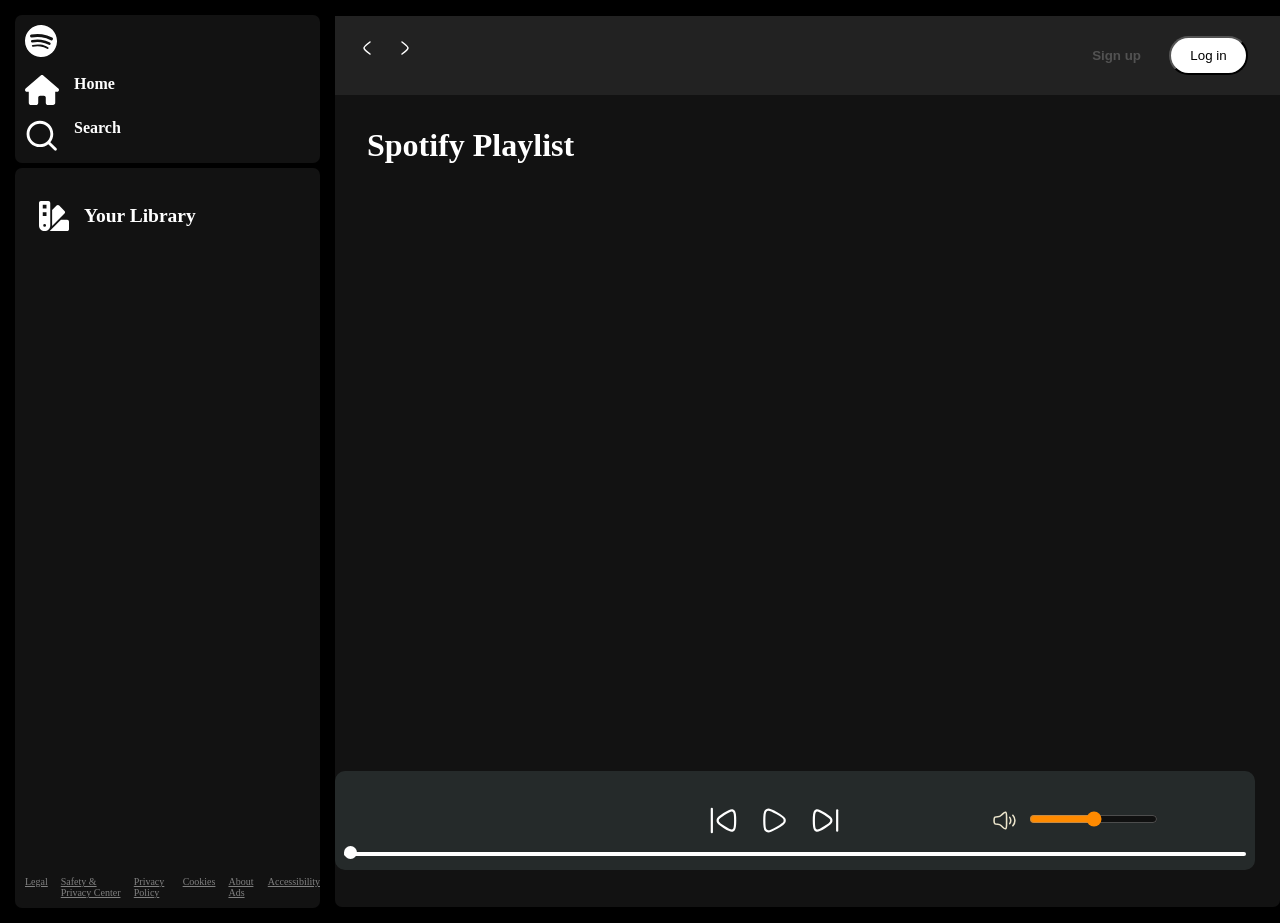
<file: index.html>
<!DOCTYPE html>
<html lang="en">

<head>
  <meta charset="UTF-8" />
  <meta name="viewport" content="width=device-width, initial-scale=1.0" />
  <title>Spotify Clone</title>
  <link rel="stylesheet" href="style.css" />
  <link rel="stylesheet" href="utility.css" />
  <!-- Include Font Awesome for social icons -->
  <link rel="stylesheet" href="https://cdnjs.cloudflare.com/ajax/libs/font-awesome/6.6.0/css/all.min.css" />
  <!-- link script file -->
  <script src="script.js" defer></script>
</head>

<body>
  <div class="container flex bg-black">
    <div class="left">
      <div class="close">
        <img width="30" class="invert" src="close.svg" alt="">
      </div>
      <div class="home bg-grey rounded m-1 p-1">
        <img class="invert" src="logo.svg" alt="logo" />
        <ul>
          <li><img class="invert" src="home.svg" alt="home" />Home</li>
          <li><img class="invert" src="search.svg" alt="search" />Search</li>
        </ul>
      </div>
      <div class="library bg-grey rounded m-1 p-1">
        <div class="heading">
          <img class="invert" src="playlist.svg" alt="playlist" />
          <h2>Your Library</h2>

        </div>
        <div class="songList">
          <ul>

          </ul>
        </div>
        <div class="footer">
          <div>
            <a href="https://www.spotify.com/in-en/legal/"><span>Legal</span></a>
          </div>

          <div>
            <a href="https://www.spotify.com/in-en/safetyandprivacy/">
              <span>Safety &amp; Privacy Center</span>
            </a>
          </div>

          <div>
            <a href="https://www.spotify.com/in-en/legal/privacy-policy/">
              <span>Privacy Policy</span>
            </a>
          </div>

          <div>
            <a href="https://www.spotify.com/in-en/legal/cookies-policy/">
              <span>Cookies</span>
            </a>
          </div>

          <div>
            <a href="https://www.spotify.com/in-en/legal/privacy-policy/#s3">
              <span>About Ads</span>
            </a>
          </div>

          <div>
            <a href="https://www.spotify.com/in-en/accessibility/">
              <span>Accessibility</span>
            </a>
          </div>
        </div>
      </div>
    </div>

    <div class="right bg-grey rounded">
      <div class="header">
        <div class="nav">
          <div class="hamburgerContainer">
            <img width="40" class="invert hamburger" src="hamburger.svg" alt="">

            <svg xmlns="http://www.w3.org/2000/svg" viewBox="0 0 24 24" width="24" height="24" color="#000000"
              fill="none">
              <path d="M15 6C15 6 9.00001 10.4189 9 12C8.99999 13.5812 15 18 15 18" stroke="#ffffff" stroke-width="1.5"
                stroke-linecap="round" stroke-linejoin="round" />
            </svg>

            <svg xmlns="http://www.w3.org/2000/svg" viewBox="0 0 24 24" width="24" height="24" color="#000000"
              fill="none">
              <path d="M9.00005 6C9.00005 6 15 10.4189 15 12C15 13.5812 9 18 9 18" stroke="#ffffff" stroke-width="1.5"
                stroke-linecap="round" stroke-linejoin="round"></path>
            </svg>
          </div>
        </div>
        <div class="buttons">
          <button class="signupbtn">Sign up</button>
          <button class="loginbtn">Log in</button>
        </div>
      </div>
      <div class="spotifyPlaylists">
        <h1>Spotify Playlist</h1>
        <div class="cardContainer">



        </div>

      </div>
      <div class="playbar">
        <div class="seekbar">
          <div class="circle">

          </div>
        </div>
        <div class="abovebar">


          <div class="songinfo">

          </div>
          <div class="songbuttons">
            <img width="35" id="previous" src="./previous.svg" alt="">
            <img width="35" id="play" src="./play.svg" alt="">
            <img width="35" id="next" src="./next.svg" alt="">
          </div>
          <div class="timevol">
            <div class="songtime">

            </div>
            <div class="volume">
              <img width="25" src="volume.svg" alt="">
              <div class="range">
                <input type="range" name="volume">
              </div>
            </div>
          </div>
        </div>
      </div>
    </div>
  </div>
  </div>
</body>

</html>
</file>
<file: style.css>
:root {
  --a: 0;
}

* {
  margin: 0;
  padding: 0;
}

.close {
  display: none;
}

body {
  background-color: black;
  color: white;
}

.left {
  width: 25vw;
  padding: 10px;
}

.right {
  width: 75vw;
}

.home ul li {
  display: flex;
  gap: 15px;
  width: 34px;
  list-style: none;
  padding-top: 14px;
  font-weight: bold;
}

.heading {
  display: flex;
  gap: 15px;
  width: 100%;
  list-style: none;
  padding-top: 14px;
  padding: 23px 14px;
  font-weight: bold;
  align-items: center;
  font-size: 13px;
}

.heading img {
  width: 30px;
}

.library {
  min-height: 80vh;
  position: relative;
}

.footer {
  display: flex;
  font-size: 10px;
  color: grey;
  gap: 13px;
  position: absolute;
  bottom: 0;
  padding: 10px 0;
}

.footer a {
  color: gray;
}

.right {
  margin: 16px 0;
  position: relative;
}

.header {
  display: flex;
  justify-content: space-between;
  background-color: rgb(34, 34, 34);
}

.header > * {
  padding: 20px;
}

.spotifyPlaylists {
  padding: 16px;
}

.spotifyPlaylists h1 {
  padding: 16px;
}

.cardContainer {
  margin: 30px;
  display: flex;
  gap: 10px;
  flex-wrap: wrap;
  overflow-y: auto;
  max-height: 60vh;
}

::-webkit-scrollbar {
  width: 12px;
}

::-webkit-scrollbar-track {
  background: #1e1e1e;
}

::-webkit-scrollbar-thumb {
  background-color: #555;
  border-radius: 6px;
  border: 3px solid #1e1e1e;
}

::-webkit-scrollbar-thumb:hover {
  background-color: #777;
}

.card {
  width: 200px;
  padding: 10px;
  border-radius: 5px;
  background-color: #252225;
  position: relative;
  transition: all 0.9s;
}

.card:hover {
  background-color: rgb(105, 103, 103);
  cursor: pointer;
  --a: 1;
}

.card > * {
  padding-top: 10px;
}

.card img {
  width: 100%;
  object-fit: contain;
}

.play {
  width: 40px;
  height: 40px;
  background-color: #1fdf64;
  border-radius: 50%;
  display: flex;
  align-items: center;
  justify-content: center;
  padding: 4px;
  position: absolute;
  bottom: 88px;
  right: 17px;
  opacity: var(--a);
  transition: all 1s ease-out;
}

.buttons > * {
  margin: 0 12px;
}

.signupbtn {
  background-color: rgb(34, 34, 34);
  color: rgb(82, 82, 82);
  font-weight: bold;
  border: none;
  outline: none;
  cursor: pointer;
}

.signupbtn:hover {
  font-size: 16px;
  color: white;
}

.loginbtn {
  background-color: white;
  border-radius: 21px;
  color: black;
  padding: 10px;
  width: 79px;
  cursor: pointer;
  font-size: 16;
}

.loginbtn:hover {
  font-weight: bold;
  font-size: 17px;
}

.playbar {
  position: fixed;
  bottom: 30px;
  filter: invert(1);
  background: #dad5d5;
  border-radius: 10px;
  width: 90%;
  padding: 12px;
  width: 70vw;
  min-height: 40px;
  display: flex;
  justify-content: center;
  align-items: center;
}

.songbuttons {
  display: flex;
  justify-content: center;
  gap: 16px;
}

.songList {
  height: 544px;
  overflow: auto;
  margin-bottom: 44px;
}

.hamburger {
  display: none;
  cursor: pointer;
}

.hamburgerContainer {
  display: flex;
  justify-content: center;
  align-items: center;
  gap: 14px;
}

.songList ul {
  padding: 0 12px;
}

.songList ul li {
  list-style-type: decimal;
  display: flex;
  gap: 12px;
  cursor: pointer;
  padding: 12px 0;
  border: 1px solid white;
  margin: 12px 0;
  border-radius: 5px;
  justify-content: space-between;
}

.songList .info {
  font-size: 13px;
  width: 344px;
}

.info div {
  word-break: break-all;
}

.playnow {
  display: flex;
  justify-content: center;
  align-items: center;
}
.playnow span {
  font-size: 15px;
  width: 64px;
  padding: 12px;
}

.seekbar {
  height: 4px;
  width: 98%;
  background: black;
  border-radius: 10px;
  position: absolute;
  bottom: 8px;
  margin: 6px;
  cursor: pointer;
}

.circle {
  width: 13px;
  height: 13px;
  border-radius: 13px;
  background-color: black;
  position: relative;
  bottom: 6px;
  left: 0%;
  transition: left 0.5s;
}

.songbuttons img {
  cursor: pointer;
}

.timevol {
  display: flex;
  justify-content: space-evenly;
  align-items: center;
}

.songinfo {
  color: black;
  padding: 0 12px;
  width: 250px;
}

.songtime {
  width: 125px;
  color: black;
  padding: 0 12px;
}

.volume {
  display: flex;
  justify-content: center;
  align-items: center;
  gap: 12px;
  cursor: pointer;
}

.range input {
  cursor: pointer;
}

.abovebar {
  display: flex;
  justify-content: space-between;
  margin: 20px 0;
}

@media (max-width: 1200px) {
  .left {
    position: absolute;
    left: -130%;
    transition: all 0.3s;
    z-index: 1;
    width: 373px;
    background-color: black;
    padding: 0;
     height: 100vh;
      position: fixed;
    top: 0;
     
  }

  .songinfo,
  .songtime {
    width: auto;
  }

  .left .close {
    position: absolute;
    right: 31px;
    top: 25px;
    width: 29px;
    cursor: pointer;
  }

  .timevol {
    display: flex;
    justify-content: center;
    align-items: center;
    flex-direction: column;
    gap: 13px;
  }

  .right {
    width: 100vw;
  }

  .playbar {
    width: calc(100vw - 105px);
  }

  .seekbar {
    width: calc(100vw - 120px);
  }

  .hamburger {
    display: block;
  }

  .right {
    margin: 0;
  }

  .card {
    width: 55vw;
  }

  .cardContainer {
    margin: 0;
    justify-content: center;
  }

  .close {
    display: block;
  }

  .abovebar {
    flex-direction: column;
    gap: 23px;
    align-items: center;
  }

  .cardContainer {
    max-height: unset;
    overflow-y: unset;
    margin-bottom: 35vh;
  }

  .playbar {
    right: 25px;
  }
}

@media (max-width: 500px) {
  .card {
    width: 100%;
  }

  .header > * {
    padding: 2px;
  }

  .buttons > * {
    margin: 0 6px;
  }

  .header {
    padding: 7px;
  }

  .spotifyPlaylists h1 {
    padding: 4px;
  }

  

  .library{
    height: 85vh
  }

  .left{
    position: fixed;
    top: 0;
    width: 100vw;
  }

 
}
</file>
<file: utility.css>
.border{
    border: 2px solid red;
    margin: 3px;
}

.flex{
    display: flex;
}

.justify-center{
    justify-content: center;
}

.items-center{
    align-items: center;
}

.bg-black {
    background-color: black;
    color: white
}

.invert{
    filter: invert(1);
}

.bg-grey{
    background-color: #121212;
}

.rounded{
    border-radius: 7px;
}

.m-1{
    margin: 5px;
}

.p-1{
    padding: 10px;
}
</file>
